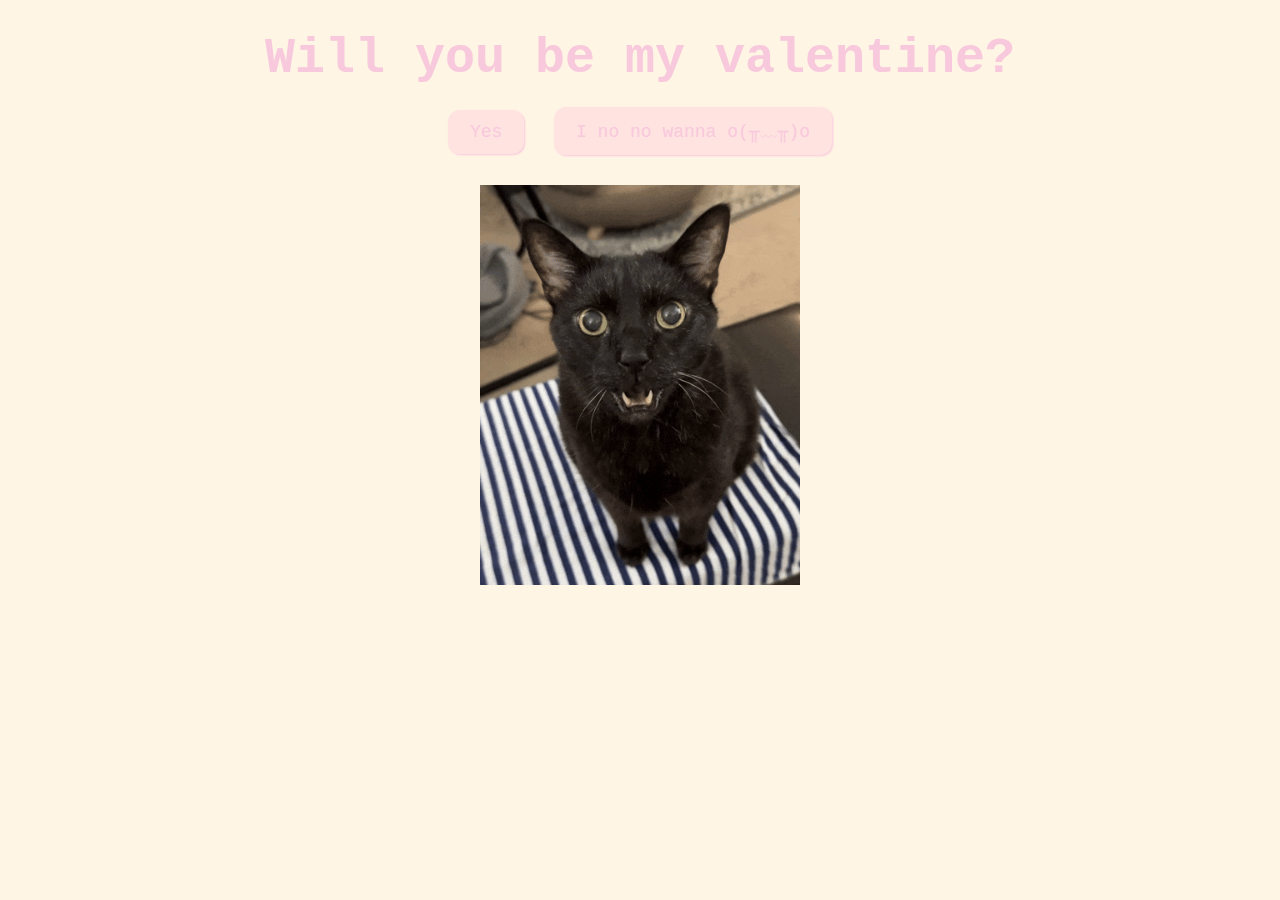
<file: index.html>
<!DOCTYPE html>
<html lang="en">
  <head>
    <meta charset="UTF-8" />
    <meta name="viewport" content="width=device-width, initial-scale=1.0" />
    <title>Be My Valentine</title>
    <link rel="stylesheet" href="css/valentine.css" />
  </head>
  <body>
    <div id="valentineQuestion"><b>Will you be my valentine?</b></div>
    <button class="answerButton" onclick="location.href='thankyou.html'">
      Yes
    </button>
    <button class="answerButton" id="noButton">I no no wanna o(╥﹏╥)o</button>
    <br />
    <img src="cat please.gif" alt="cat asking question" class="responsive" />

    <script>
      document
        .getElementById("noButton")
        .addEventListener("click", function () {
          var yesButton = document.querySelector(
            'button[onclick*="thankyou.html"]'
          );
          var currentFontSize = parseInt(
            window.getComputedStyle(yesButton).fontSize
          );
          yesButton.style.fontSize = currentFontSize + 10 + "px"; // Increase font size by 5px
        });
    </script>
  </body>
</html>
</file>
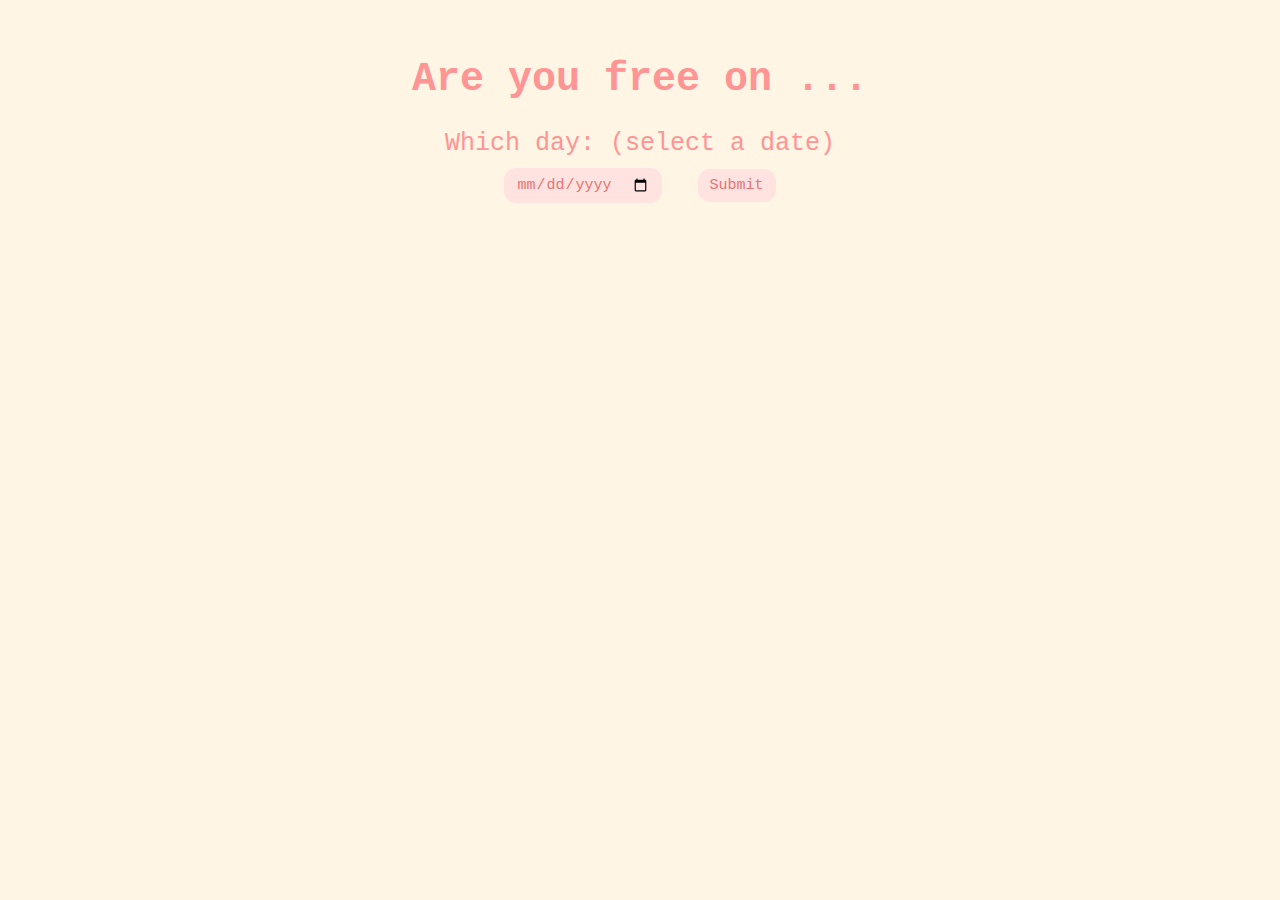
<file: date.html>
<!DOCTYPE html>
<html lang="en">
  <head>
    <meta charset="UTF-8" />
    <meta name="viewport" content="width=device-width, initial-scale=1.0" />
    <title>Date</title>
    <link rel="stylesheet" href="css/date.css" />
  </head>
  <body>
    <h1 title="choose a date">Are you free on ...</h1>
    <form class="form-group">
      <label>Which day: (select a date)</label>
      <div>
        <input type="date" />
        <button class="button" type="submit" formaction="food.html">
          Submit
        </button>
      </div>
    </form>
  </body>
</html>
</file>
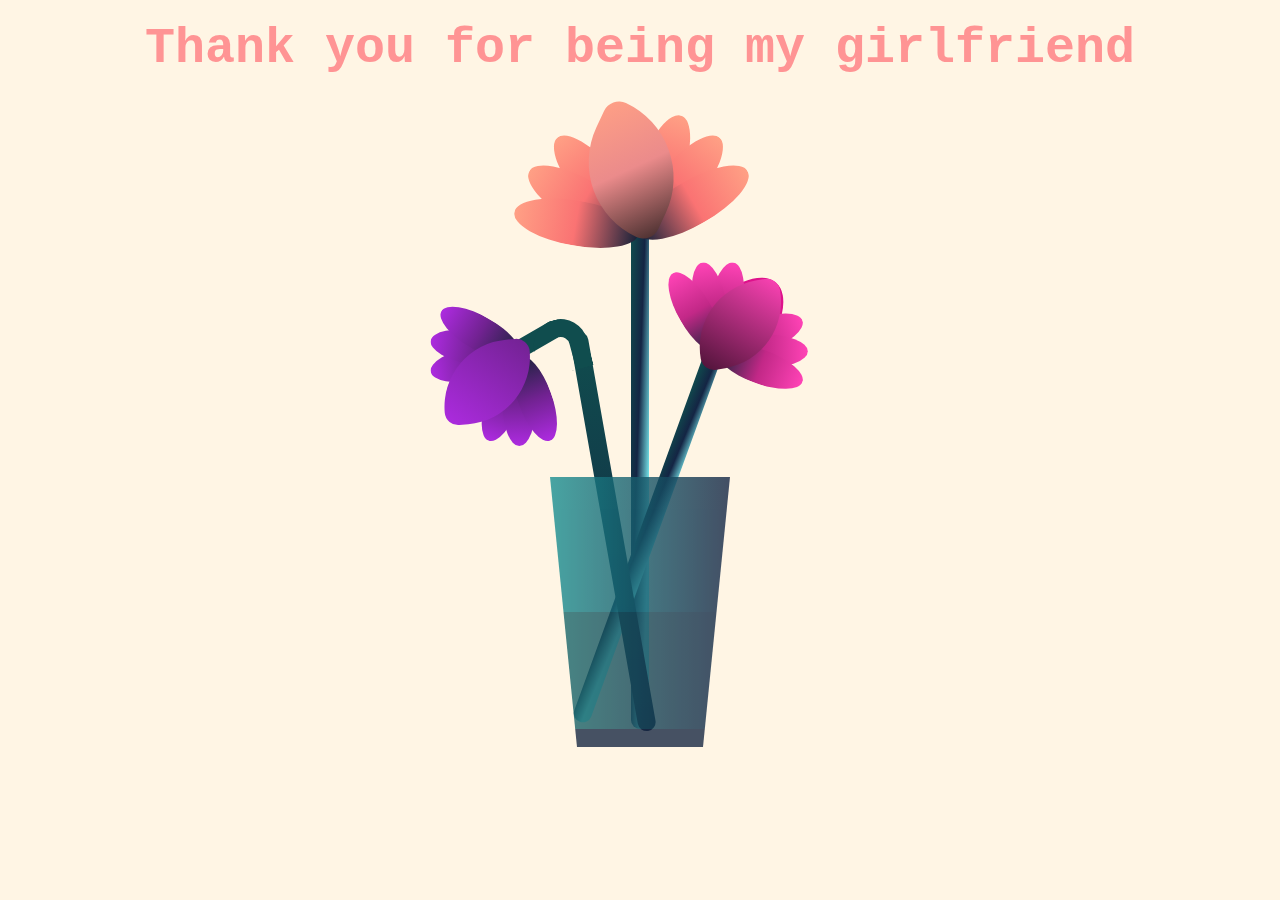
<file: lastpage.html>
<!DOCTYPE html>
<html lang="en">
  <head>
    <meta charset="UTF-8" />
    <meta name="viewport" content="width=device-width, initial-scale=1.0" />
    <title>Document</title>
    <link rel="stylesheet" href="css/flower.css" />
  </head>
  <body>
    <div id="thankyou"><b>Thank you for being my girlfriend</b></div>
    <div class="flower">
      <div class="f-wrapper">
        <div class="flower__line"></div>
        <div class="f">
          <div class="flower__leaf flower__leaf--1"></div>
          <div class="flower__leaf flower__leaf--2"></div>
          <div class="flower__leaf flower__leaf--3"></div>
          <div class="flower__leaf flower__leaf--4"></div>
          <div class="flower__leaf flower__leaf--5"></div>
          <div class="flower__leaf flower__leaf--6"></div>
          <div class="flower__leaf flower__leaf--7"></div>
          <div
            class="flower__leaf flower__leaf--8 flower__fall-down--yellow"
          ></div>
        </div>
      </div>

      <div class="f-wrapper f-wrapper--2">
        <div class="flower__line"></div>
        <div class="f">
          <div class="flower__leaf flower__leaf--1"></div>
          <div class="flower__leaf flower__leaf--2"></div>
          <div class="flower__leaf flower__leaf--3"></div>
          <div class="flower__leaf flower__leaf--4"></div>
          <div class="flower__leaf flower__leaf--5"></div>
          <div class="flower__leaf flower__leaf--6"></div>
          <div class="flower__leaf flower__leaf--7"></div>
          <div
            class="flower__leaf flower__leaf--8 flower__fall-down--pink"
          ></div>
        </div>
      </div>

      <div class="f-wrapper f-wrapper--3">
        <div class="flower__line"></div>
        <div class="f">
          <div class="flower__leaf flower__leaf--1"></div>
          <div class="flower__leaf flower__leaf--2"></div>
          <div class="flower__leaf flower__leaf--3"></div>
          <div class="flower__leaf flower__leaf--4"></div>
          <div class="flower__leaf flower__leaf--5"></div>
          <div class="flower__leaf flower__leaf--6"></div>
          <div class="flower__leaf flower__leaf--7"></div>
          <div
            class="flower__leaf flower__leaf--8 flower__fall-down--purple"
          ></div>
        </div>
      </div>
      <div class="flower__glass"></div>
    </div>
  </body>
</html>
</file>
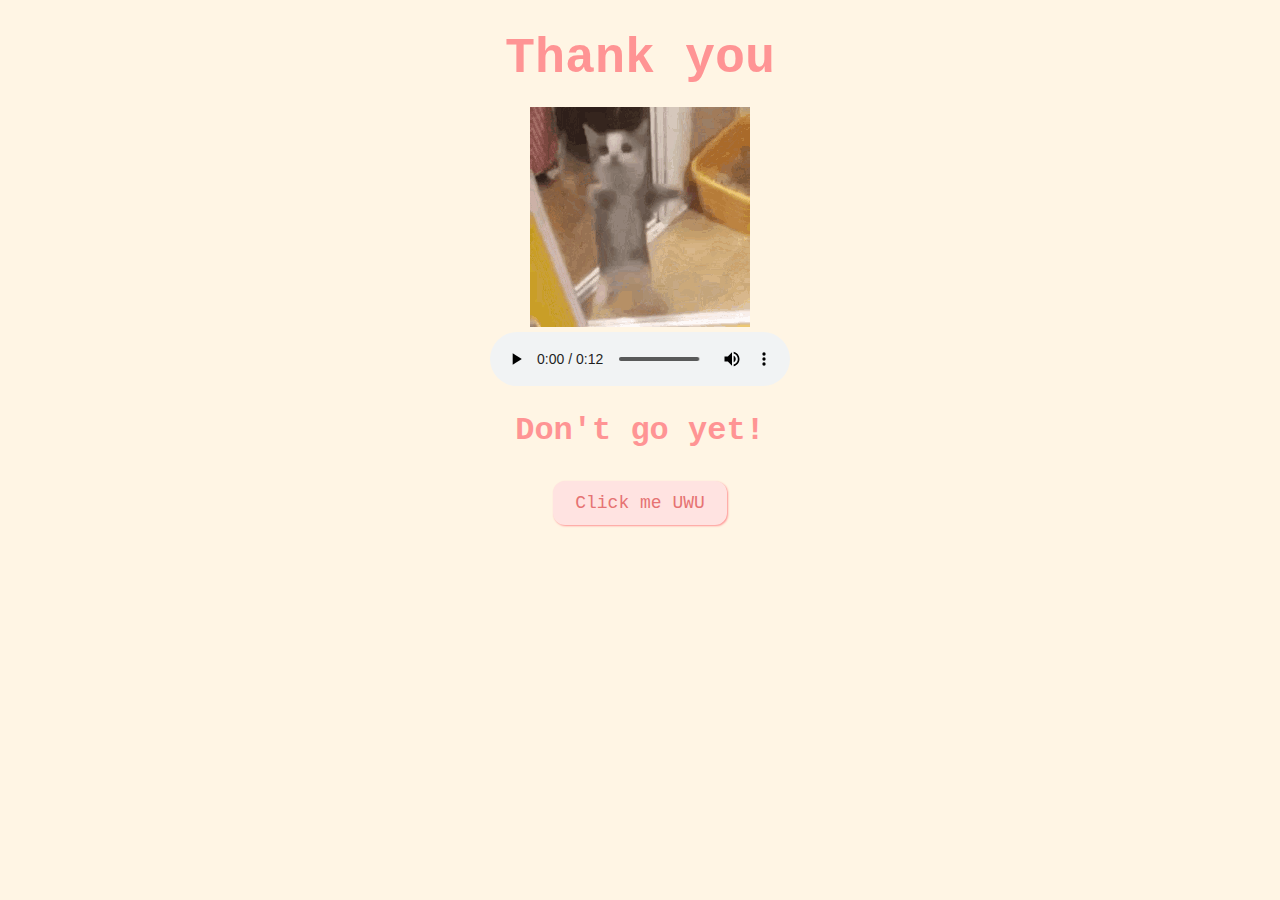
<file: thankyou.html>
<!DOCTYPE html>
<html lang="en">
  <head>
    <meta charset="UTF-8" />
    <meta name="viewport" content="width=device-width, initial-scale=1.0" />
    <title>Thank you</title>
    <link rel="stylesheet" href="css/lastpage.css" />
  </head>
  <body>
    <div id="thankyou"><b>Thank you</b></div>

    <img id="" src="happy cat.gif" alt="happy cat" class="responsive" />
    <br />
    <audio controls autoplay loop>
      <source src="hapii.mp3" type="audio/mpeg" />
      Your browser does not support the audio element.
    </audio>
    <h1>Don't go yet!</h1>
    <button class="button" onclick="location.href='date.html'">
      Click me UWU
    </button>
  </body>
</html>
</file>
<file: css/valentine.css>
body {
  text-align: center;
  margin-top: 30px;
  font-family: "Courier";
  background-color: #fff5e4;
  color: #F8C8DC;
}

img {
  height: 400px;
  width: auto;
  padding: 10px;
}

#valentineQuestion {
  font-size: 50px;
  margin-bottom: 10px;
}
.answerButton {
  padding: 10px 20px;
  font-size: 18px;
  cursor: pointer;
  margin: 10px;
  font-family: "courier";
  margin-bottom: 20px;
  background-color: #ffe3e1;
  color: #F8C8DC;
  border-radius: 12px;
  border: 2px solid #ffe3e1;
  box-shadow: 1px 1px 2px #F8C8DC;
  transition: 0.3s;
}

.answerButton:hover {
  background-color: #F8C8DC;
  color: #ffe3e1;
  border: 2px solid #F8C8DC;
  box-shadow: 1px 1px 2px #ffe3e1;
}
</file>
<file: css/date.css>
body {
  text-align: center;
  margin-top: 30px;
  font-family: "Courier";
  background-color: #fff5e4;
  color: #ff9494;
  display: flex;
  flex-direction: column;
}
h1 {
  font-size: 40px;
}

form .header {
  width: 100%;
  display: flex;
  font-size: 20px;
  margin-bottom: 20px;
  color: #ff9494;
}

.form-group {
  display: flex;
  flex-direction: column;
  justify-content: center;
  font-size: 25px;
}

.button {
  padding: 6px 10px;
  font-size: 15px;
  cursor: pointer;
  margin: 10px;
  font-family: "courier";
  margin-bottom: 10px;
  background-color: #ffe3e1;
  color: #e67373;
  border-radius: 12px;
  border: 2px solid #ffe3e1;
  transition: 0.3s;
}

.button:hover {
  background-color: #ff9494;
  color: #ffe3e1;
  border: 2px solid #ff9494;
}

input[type="date"] {
  padding: 6px 10px;
  font-size: 15px;
  cursor: pointer;
  margin: 10px;
  font-family: "courier";
  margin-bottom: 10px;
  background-color: #ffe3e1;
  color: #e67373;
  border-radius: 12px;
  border: 2px solid #ffe3e1;
}
</file>
<file: css/flower.css>
*,
*::after,
*::before{
    padding: 0;
    margin: 0;
    box-sizing: border-box;
}

:root{
    --color-bg: linear-gradient(to top,#010329,#000005);
    --color-glass:linear-gradient(to left,#142544,#1a9092);
    --color-water:linear-gradient(to left,#142544,#1b6d6e);
}

body{
    background-color: #FFF5E4;
    min-height: 100vh;
    display: flex;
    flex-direction: column; /* Change the direction to column */
    align-items: center;
    justify-content: flex-start; /* Align items to the start of the container */
    overflow: hidden;
	color: #FF9494;
	font-family: courier;
}

#thankyou {
    width: 100%; /* Ensure it spans the full width */
    text-align: center; /* Keep the text centered */
    margin-top: 20px; /* Add some space at the top */
    z-index: 1000; /* Ensure it's above other elements if needed */
    position: relative; /* Adjust based on layout needs */
	margin-bottom: 400px;
	font-size: 50px;
}

.flower{
    position: relative;
}

.flower__glass{
    width:20vmin;
    height: 30vmin;
    background-image: var(--color-glass);
    clip-path: polygon(0 0, 100% 0, 85% 100%, 15% 100%);
    opacity: .8;
    position: relative;
}

.flower__glass::after{
    content: '';
    position: absolute;
    bottom: 0;
    left: 0;
    background-color: #182843;
    width: 100%;
    height: 2vmin;
}

.flower__glass::before{
    content: '';
    position: absolute;
    bottom: 0;
    left: 0;
    background-image: var(--color-water);
    width: 100%;
    height: 15vmin;
}

.f-wrapper{
    position: absolute;
    left: 45%;
    bottom: 2vmin;
}

.f-wrapper--2{
    left: 50%;
    bottom: 5%;
    transform-origin: 10% left;
    transform: rotate(20deg);
}

.f-wrapper--3{
    left: 30%;
    bottom: 5%;
    transform-origin: 10% left;
    transform: rotate(-10deg);
}

.f-wrapper--3 .flower__line{
    height: 45vmin;
    position: relative;
}

.f-wrapper--3 .flower__line::after{
    content: '';
    position: absolute;
    left:0;
    top: 0;
    width: 6vmin;
    height: 6vmin;
    transform: translate(-69%,-30%) rotate(-5deg);
    border-radius:10vmin 10vmin 0 0;
    border: 2vmin solid  #104d4e;
    border-bottom: transparent;
    border-left: transparent;
}

.f-wrapper--3 .flower__line::before{
    content: '';
    position: absolute;
    left:-40%;
    top: -1%;
    width: 6vmin;
    height: 2vmin;
    transform-origin: right;
    transform: translate(-100%,-80%) rotate(-20deg);
    background-color: #104d4e;
    border-radius: 2vmin;
}

.f-wrapper--3 .flower__line{
    background-image: linear-gradient(to top,#142544,#104d4e);
}


.f-wrapper--2 .flower__line{
    height: 45vmin;
}

.f-wrapper--2 .f{
    transform: translateX(-50%) rotate(20deg);
}

.f-wrapper--3 .f{
    transform: translate(-350%,-50%) rotate(-120deg);
}

.f-wrapper--2 .flower__leaf:not(:first-child){
    width: 3.8vmin;
    height: 10vmin;
    background-image: linear-gradient(to bottom, #ff43b6 ,#c22887, #1a233a 99%);
}

.f-wrapper--3 .flower__leaf:not(:first-child){
    width: 3.8vmin;
    height: 10vmin;
    background-image: linear-gradient(to bottom, #ad2be0 ,#712291, #1a233a 99%);
}

.f-wrapper--3 .flower__leaf--1{
    width: 8vmin;
    height: 10vmin;
    bottom: 2vmin;
    background-color: #ad2be0;
}

.f-wrapper--2 .flower__leaf--1{
    width: 8vmin;
    height: 10vmin;
    bottom: 2vmin;
    background-color: #de118b;
}

.f-wrapper--2 .f .flower__leaf--8{
    width: 10vmin;
    height: 9vmin;
    bottom: 3vmin;
    left: -30%;
    transform: rotate(-50deg);
    background-image: linear-gradient(to left bottom, #ff43b6 ,#4d1337);;
}

.f-wrapper--3 .f .flower__leaf--8{
    width: 10vmin;
    height: 9vmin;
    left: -10% !important;
    background-image: linear-gradient(to left bottom, #ad2be0 ,#712291);;
}

.flower__line{
    width: 2vmin;
    height: 56vmin;
    background-image: linear-gradient(to left top,#82fdff 20%,#142544,#104d4e);
    border-radius: 4vmin;
}

.f{
    position: absolute;
    top: 1vmin;
    left: 50%;
    transform: translateX(-50%) rotate(-10deg);
    width: 2vmin;
    height: 2vmin;
}


.flower__leaf{
    position: absolute;
    left: 50%;
    bottom: 2vmin;
    transform: translateX(-50%);
    width: 5vmin;
    height: 14vmin;
    background-image: linear-gradient(to bottom, #ffa085 ,#fa7373, #1a233a 99%);

    clip-path: ellipse(50% 50% at 50% 50%);
    transform-origin: center bottom;
    animation: open-flower 2s 1s backwards;
}

.flower__leaf--1{
    width: 10vmin;
    height: 12vmin;
    bottom: 3vmin;
    border-radius: 50% 50% 50% 50% / 80% 80% 20% 20%;
    background-color: #e24f5f;
    background-image: none;
    animation: open-flowe--middle  1.4s 1s backwards;
}

.flower__leaf--2{
    transform: translateX(-50%) rotate(-30deg);
}
.flower__leaf--3{
    transform: translateX(-50%) rotate(-50deg);
}
.flower__leaf--4{
    transform: translateX(-50%) rotate(-70deg);
}

.flower__leaf--5{
    transform: translateX(-50%) rotate(30deg);
}

.flower__leaf--6{
    transform: translateX(-50%) rotate(50deg);
}

.flower__leaf--7{
    transform: translateX(-50%) rotate(70deg);
}

.flower__leaf--8{
    width: 13vmin;
    height: 11vmin;
    bottom: 6vmin;
    left: -30%;
    border-radius: none;
    clip-path: none;
    border-radius: 10vmin 2vmin 10vmin 2vmin;
    transform: rotate(-55deg);
    background-image: linear-gradient(to left bottom, #ffa085 ,#eb8b8b,#492f2f 98%);
}

.flower__fall-down--yellow{
    animation: flower-fall-down-yellow  8s 1.2s linear forwards;
}

.flower__fall-down--pink{
    animation: flower-fall-down-pink  5s 1.2s linear forwards;
}

.flower__fall-down--purple{
    bottom: 4vmin;
    animation:flower-fall-down-purple  6s 1.2s linear forwards, flower-falling 6s 7.2s linear infinite;
}


@keyframes open-flower{
        0%{
            transform:  translateX(-50%) rotate(0);
        }
}

@keyframes open-flowe--middle {
    0%{
        opacity: 0;
        transform: translateX(-50%) scale(0);
    }
}

@keyframes flower-fall-down-pink {

    0%{
        transform: rotate(-55deg);
    }

    50%{
        transform: rotateX(-100deg);
    }

    100%{
        transform:translate(2vmin,28vmin);
    }

}

@keyframes flower-fall-down-yellow {

    0%{
        transform: rotate(-55deg);
    }

    50%{
        bottom: 3vmin;
        transform: rotateX(-100deg);
    }

    100%{
        transform:translate(2vmin,70vmin) rotate(150deg);
    }

}

@keyframes flower-fall-down-purple {

    0%{
        transform: rotate(-50deg);
    }

    25%{
        bottom: 1vmin ;
        transform: rotateX(-100deg);
        perspective: 0px;
    }

    50%{
        perspective: 0px;
        transform:translate(-30vmin,2vmin) rotate(90deg);
    }

    75%{
        perspective: 0px;
        transform:translate(-34vmin,-2vmin);
    }

    100%{
        transform-origin: center;
        transform:translate(-34vmin,-2vmin) rotateY(-80deg) rotateX(35deg);
    }

}

@keyframes flower-falling {
    0%,100%{
        transform-origin: center;
        transform:translate(-34vmin,-2vmin) rotateY(-80deg) rotateX(35deg);
    }

    25%{
        transform-origin: center;
        transform:translate(-34.4vmin,-2vmin) rotateY(-84deg) rotateX(35deg);
    }

    50%{
        transform-origin: center;
        transform:translate(-32vmin,-4.2vmin) rotateY(-80deg) rotateX(35deg);
    }

    75%{
        transform-origin: center;
        transform:translate(-36vmin,1.1vmin) rotateY(-80deg) rotateX(35deg);
    }
}
</file>
<file: css/lastpage.css>
body {
  text-align: center;
  margin-top: 30px;
  font-family: "Courier";
  background-color: #fff5e4;
  color: #ff9494;
}
#thankyou {
  font-size: 50px;
  margin-bottom: 20px;
}
.rizz {
  margin-bottom: 10 px;
}
.button {
  padding: 10px 20px;
  font-size: 18px;
  cursor: pointer;
  margin: 10px;
  font-family: "courier";
  margin-bottom: 20px;
  background-color: #ffe3e1;
  color: #e67373;
  border-radius: 12px;
  border: 2px solid #ffe3e1;
  box-shadow: 1px 1px 2px #ff9494;
  transition: 0.3s;
}

.button:hover {
  background-color: #ff9494;
  color: #ffe3e1;
  border: 2px solid #ff9494;
  box-shadow: 1px 1px 2px #ffe3e1;
}
</file>
